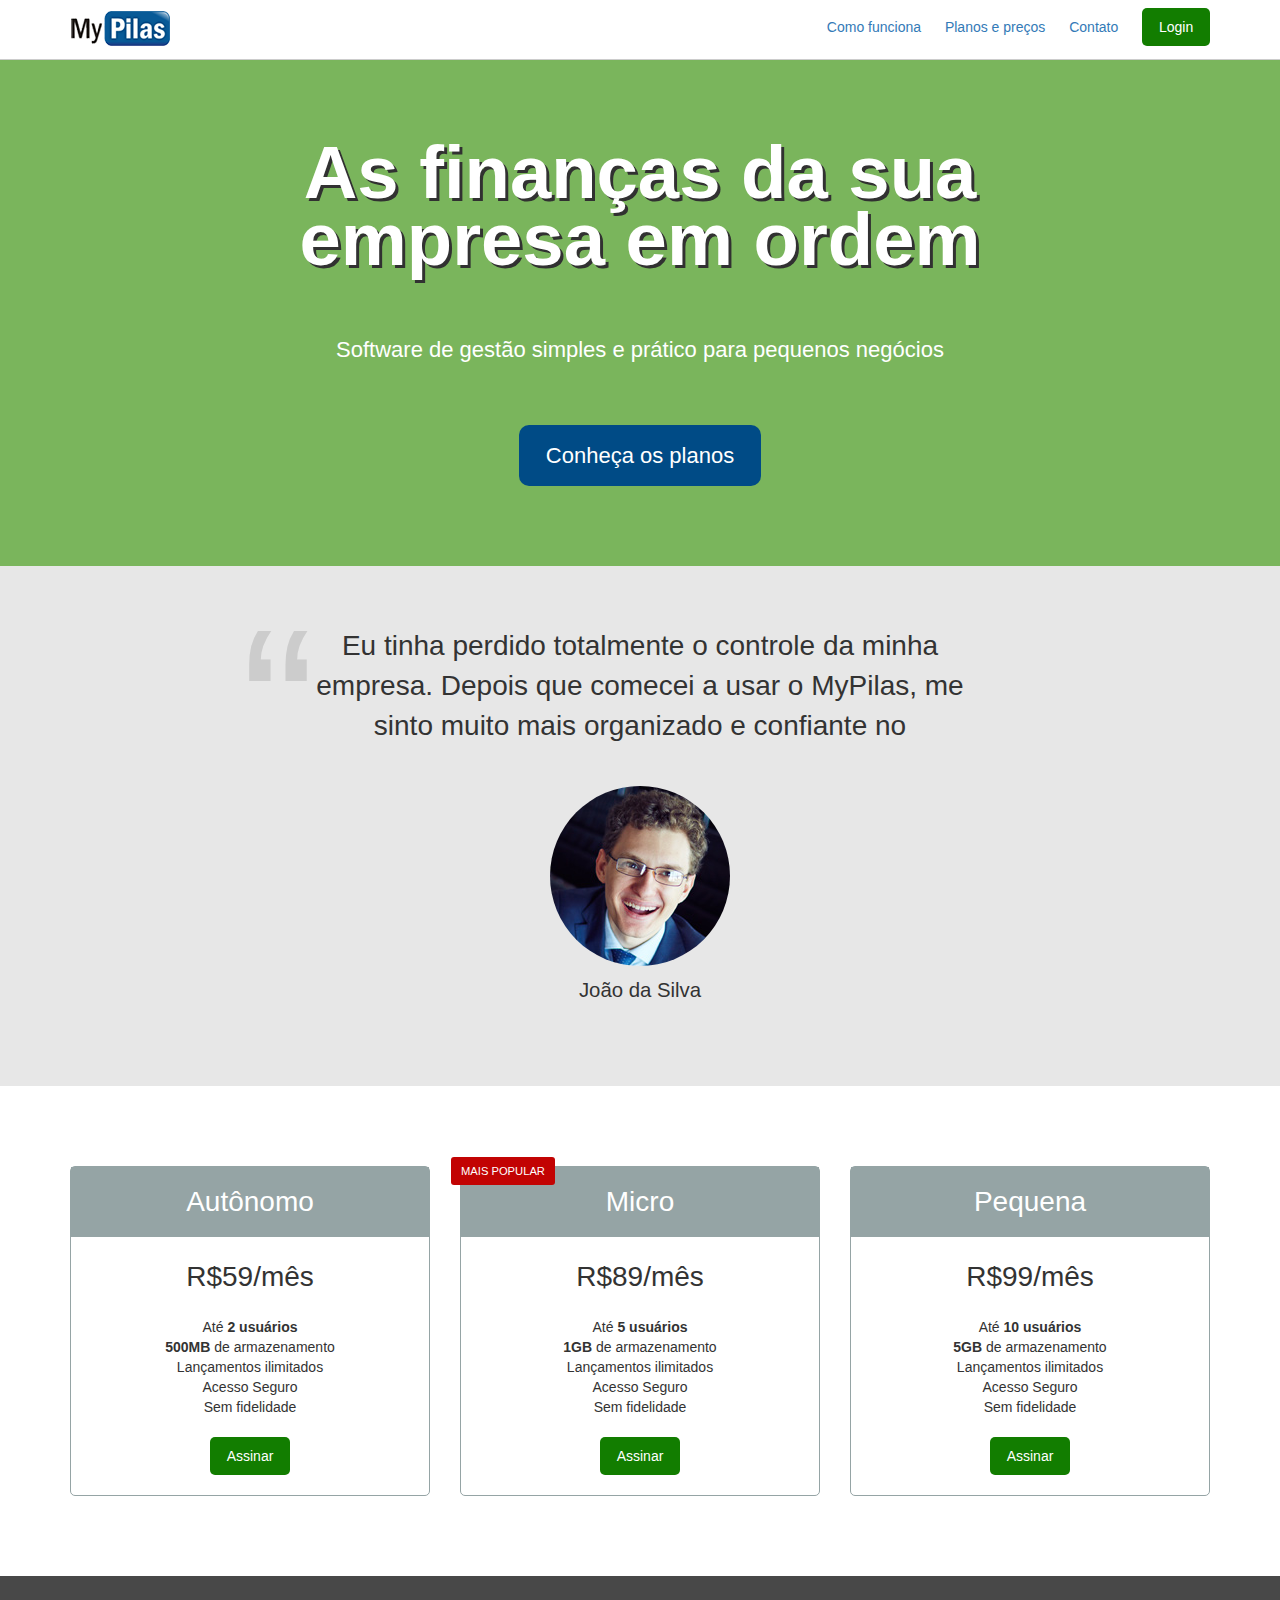
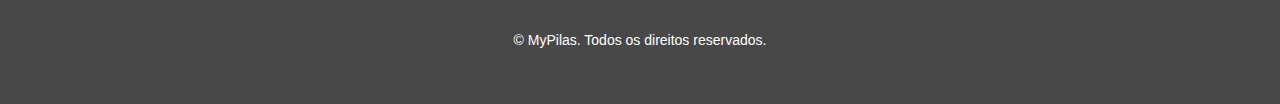
<file: index.html>
<!DOCTYPE html>
<html lang="pt-BR">
  <head>
    <meta charset="UTF-8" />
    <meta name="viewport" content="width=device-width, initial-scale=1.0" />
    <!-- <link rel="stylesheet" href="css/normalize.css" /> -->
    <!-- No Bootstrap já tem o normalize -->
    <link rel="stylesheet" href="css/bootstrap-grid.min.css" />
    <link rel="stylesheet" href="css/base.css" />
    <link rel="stylesheet" href="css/layout.css" />
    <link rel="stylesheet" href="css/componentes.css" />
    <title>MyPilas</title>
  </head>

  <body>
    <header class="layout-cabecalho layout-cabecalho--home">
      <div class="container">
        <nav class="navegacao">
          <a href="#chamada">
            <img
              src="imagens/logo.png"
              id="logo"
              width="100"
              height="35"
              title="MyPilas"
              alt="MyPilas"
            />
          </a>

          <div class="navegacao__menu">
            <button id="botao-chaveador" class="botao-chaveador"></button>

            <ul id="menu" class="menu">
              <li class="menu__item">
                <a href="#depoimento">Como funciona</a>
              </li>
              <li class="menu__item">
                <a href="#planos">Planos e preços</a>
              </li>
              <li class="menu__item">
                <a href="#chamada">Contato</a>
              </li>
              <li class="menu__item menu__item--botao">
                <a href="index.html" class="botao botao--login">Login</a>
              </li>
            </ul>
          </div>
        </nav>
      </div>
    </header>

    <section id="chamada" class="layout-chamada">
      <div class="container">
        <div class="chamada">
          <h1 class="chamada__titulo">As finanças da sua empresa em ordem</h1>
          <p class="chamada__subtitulo">
            Software de gestão simples e prático para pequenos negócios
          </p>
          <div class="chamada__acao">
            <a href="#planos" class="botao botao--principal">
              Conheça os planos
            </a>
          </div>
        </div>
      </div>
    </section>

    <div id="depoimento" class="layout-depoimento">
      <div class="container">
        <div class="depoimento">
          <blockquote>
            Eu tinha perdido totalmente o controle da minha empresa. Depois que
            comecei a usar o MyPilas, me sinto muito mais organizado e confiante
            no
          </blockquote>

          <div class="depoimento__autor">
            <img
              src="imagens/joao-da-silva.jpg"
              width="180"
              height="180"
              alt="João da Silva"
            />
            <p>João da Silva</p>
          </div>
        </div>
      </div>
    </div>

    <div id="planos" class="layout-planos">
      <div class="container">
        <div class="row">
          <div class="col-sm-4">
            <article class="plano">
              <h2 class="plano__cabecalho">Autônomo</h2>
              <div class="plano__preco">R$59/mês</div>
              <ul class="plano__caracteristicas">
                <li>Até <strong>2 usuários</strong></li>
                <li><strong>500MB</strong> de armazenamento</li>
                <li>Lançamentos ilimitados</li>
                <li>Acesso Seguro</li>
                <li>Sem fidelidade</li>
              </ul>
              <footer class="plano__rodape">
                <a class="botao botao--assinar" href="assine.html">Assinar</a>
              </footer>
            </article>
          </div>

          <div class="col-sm-4">
            <article class="plano plano--mais-popular">
              <h2 class="plano__cabecalho">Micro</h2>
              <div class="plano__preco">R$89/mês</div>
              <ul class="plano__caracteristicas">
                <li>Até <strong>5 usuários</strong></li>
                <li><strong>1GB</strong> de armazenamento</li>
                <li>Lançamentos ilimitados</li>
                <li>Acesso Seguro</li>
                <li>Sem fidelidade</li>
              </ul>
              <footer class="plano__rodape">
                <a class="botao botao--assinar" href="assine.html">Assinar</a>
              </footer>
            </article>
          </div>

          <div class="col-sm-4">
            <article style="margin-right: 0" class="plano ultimo-plano">
              <h2 class="plano__cabecalho">Pequena</h2>
              <div class="plano__preco">R$99/mês</div>
              <ul class="plano__caracteristicas">
                <li>Até <strong>10 usuários</strong></li>
                <li><strong>5GB</strong> de armazenamento</li>
                <li>Lançamentos ilimitados</li>
                <li>Acesso Seguro</li>
                <li>Sem fidelidade</li>
              </ul>
              <footer class="plano__rodape">
                <a class="botao botao--assinar" href="assine.html">Assinar</a>
              </footer>
            </article>
          </div>
        </div>
      </div>
    </div>

    <footer class="layout-rodape">
      <div id="" class="container">
        <!--HTML Entities-->
        <p>&copy; MyPilas. Todos os direitos reservados.</p>
      </div>
    </footer>

    <script src="js/app.js"></script>
  </body>
</html>
</file>
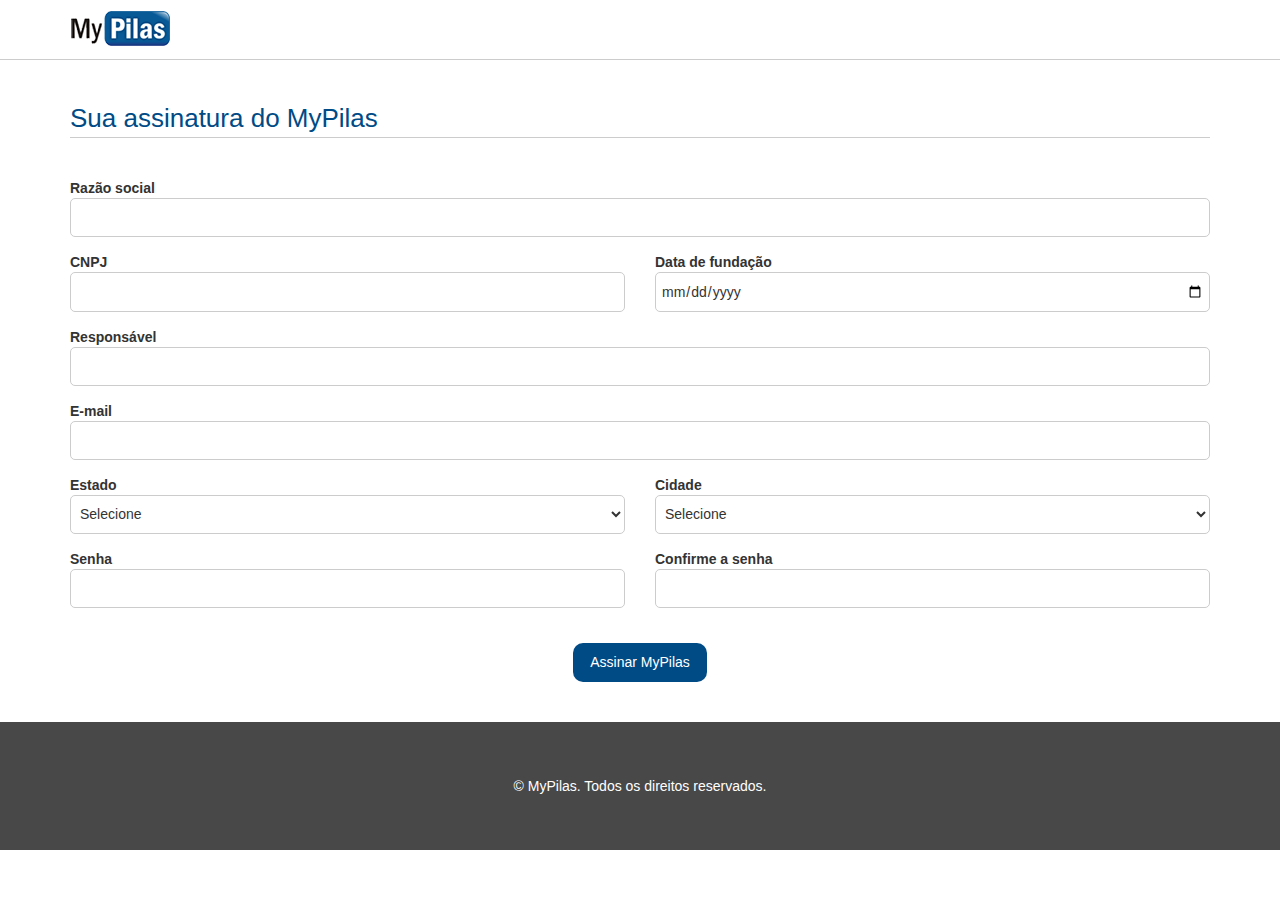
<file: assine.html>
<!DOCTYPE html>
<html lang="pt-BR">
  <head>
    <meta charset="utf-8" />
    <meta name="viewport" content="width=device-width, initial-scale=1" />

    <title>MyPilas</title>

    <link rel="stylesheet" href="css/bootstrap-grid.min.css" />
    <link rel="stylesheet" href="css/base.css" />
    <link rel="stylesheet" href="css/layout.css" />
    <link rel="stylesheet" href="css/componentes.css" />
  </head>

  <body>
    <header class="layout-cabecalho">
      <div class="container">
        <nav class="navegacao navegacao--assinatura">
          <a href="index.html"
            ><img src="imagens/logo.png" width="100" height="35" alt="MyPilas"
          /></a>
        </nav>
      </div>
    </header>

    <main class="layout-assinatura">
      <div class="container">
        <form action="#" method="post">
          <h1 class="titulo-formulario">Sua assinatura do MyPilas</h1>

          <div class="grupo-entrada">
            <label for="razao-social">Razão social</label>
            <input
              id="razao-social"
              name="razaoSocial"
              type="text"
              class="campo"
              required
            />
          </div>

          <div class="row">
            <div class="col-sm-6">
              <div class="grupo-entrada">
                <label for="cnpj">CNPJ</label>
                <input
                  id="cnpj"
                  name="cnpj"
                  type="text"
                  class="campo"
                  required
                />
              </div>
            </div>
            <div class="col-sm-6">
              <div class="grupo-entrada">
                <label for="data-nascimento">Data de fundação</label>
                <input
                  id="data-nascimento"
                  name="dataFundacao"
                  type="date"
                  class="campo"
                  required
                />
              </div>
            </div>
          </div>

          <div class="grupo-entrada">
            <label for="responsavel">Responsável</label>
            <input
              id="responsavel"
              name="responsavel"
              type="text"
              class="campo"
              required
            />
          </div>

          <div class="grupo-entrada">
            <label for="email">E-mail</label>
            <input id="email" type="email" class="campo" required />
          </div>

          <div class="row">
            <div class="col-sm-6">
              <div class="grupo-entrada">
                <label for="estado">Estado</label>
                <select id="estado" name="estado" class="campo">
                  <option>Selecione</option>
                  <option value="MG">Minas Gerais</option>
                  <option value="SP">São Paulo</option>
                  <option value="CE">Ceará</option>
                </select>
              </div>
            </div>
            <div class="col-sm-6">
              <div class="grupo-entrada">
                <label for="cidade">Cidade</label>
                <select id="cidade" class="campo">
                  <option>Selecione</option>
                  <option value="1">Uberlândia</option>
                  <option value="2">São Paulo</option>
                  <option value="3">Fortaleza</option>
                </select>
              </div>
            </div>
          </div>

          <div class="row">
            <div class="col-sm-6">
              <div class="grupo-entrada">
                <label for="senha">Senha</label>
                <input id="senha" type="password" class="campo" required />
              </div>
            </div>
            <div class="col-sm-6">
              <div class="grupo-entrada">
                <label for="confirmacao-senha">Confirme a senha</label>
                <input
                  id="confirmacao-senha"
                  type="password"
                  class="campo"
                  required
                />
              </div>
            </div>
          </div>

          <div style="text-align: center; margin-top: 20px">
            <input
              type="submit"
              value="Assinar MyPilas"
              class="botao botao--principal"
            />
          </div>
        </form>
      </div>
    </main>

    <footer class="layout-rodape">
      <div class="container">
        <p>&copy; MyPilas. Todos os direitos reservados.</p>
      </div>
    </footer>
  </body>
</html>
</file>
<file: css/base.css>
html {
  font-size: 62.5%;
}

body {
  margin: 0;
  font-family: Arial, Helvetica, sans-serif;
  font-size: 1.4rem;
}
</file>
<file: css/layout.css>
.layout-cabecalho {
  border-bottom: 1px solid #ccc;
  height: 60px;
  line-height: 55px;
  background-color: white;
}

.layout-cabecalho--home {
  position: fixed;
  top: 0;
  left: 0;
  right: 0;
  z-index: 999;
}

.layout-planos {
  padding: 80px 0;
}

.layout-chamada {
  padding: 80px 0;
  background-color: #7ab55c;
  margin-top: 60px;
}

.layout-depoimento {
  padding: 80px, 0;
  background-color: #e7e7e7;
}

.layout-rodape {
  padding: 40px 0;

  background-color: #484848;

  color: #fff;
  text-align: center;
}

.layout-assinatura {
  padding: 40px 0;
}

.layout-botao-assine {
  text-align: center;
  margin-top: 40px;
}
</file>
<file: css/componentes.css>
/*--------------------------*\
    PLANO
\*--------------------------*/
.plano {
  position: relative;
  border: 1px solid #95a4a5;
  font-size: 1.4rem;
  border-radius: 5px;
}

.plano--mais-popular::after {
  position: absolute;
  top: -10px;
  left: -10px;
  padding: 0 10px;
  background-color: #c20303;
  border-radius: 3px;
  color: white;
  font-size: 0.8em;
  line-height: 2.5;
  content: "MAIS POPULAR";
}

.plano__cabecalho {
  background-color: #95a4a5;
  color: white;
  text-align: center;
  line-height: 2.5;
  margin: 0;
  font-weight: normal;
  font-size: 2em;
}

.plano__preco {
  text-align: center;
  font-size: 2em;
  margin: 20px 0;
}

.plano__caracteristicas {
  list-style: none;
  padding: 0;
  margin: 20px 0;
  font-size: 1em;
}

.plano__caracteristicas > li {
  text-align: center;
}

.plano__rodape {
  text-align: center;
  padding-bottom: 20px;
}

@media (max-width: 749px) {
  .plano:not(.ultimo-plano) {
    margin-bottom: 40px;
  }
}

/*--------------------------*\
    BOTÃO
\*--------------------------*/

.botao {
  display: inline-block;
  background-color: #bbb;
  color: white;
  border: none;
  padding: 0.8em 1.2em;
  line-height: normal;
  font-size: 1em;
  text-decoration: none;
}

.botao:hover,
.botao:focus {
  background-color: #aaa;
  color: #fff;
  text-decoration: none;
}

.botao--assinar,
.botao--login {
  background-color: #127d00;
  border-radius: 5px;
}

.botao--assinar:hover,
.botao--assinar:focus,
.botao--login:hover,
.botao--login:focus {
  background-color: #0e6400;
}

.botao--principal {
  background-color: #004b86;
  border-radius: 10px;
}

.botao--principal:hover,
.botao--principal:focus {
  background-color: #003b6a;
}

/*--------------------------*\
    CHAMADA
\*--------------------------*/

.chamada {
  font-size: 1.6rem;
  text-align: center;
}

.chamada__titulo {
  margin: 0;

  color: #fff;

  font-size: 3.375em;
  line-height: 0.9;
  text-shadow: 3px 3px #313131;
}

.chamada__subtitulo {
  margin: 60px 0;

  color: #fff;

  font-size: 1em;
}

.chamada__acao {
  font-size: 1em;
}

@media (min-width: 992px) {
  .chamada {
    padding-left: 10%;
    padding-right: 10%;

    font-size: 2.2rem;
  }
}

/*--------------------------*\
    DEPOIMENTO
\*--------------------------*/

.depoimento {
  position: relative;
  font-size: 2.2rem;
  padding: 60px 0;
}

.depoimento > blockquote {
  position: relative;
  margin: 0;
  padding: 0 60px;
  text-align: center;
  font-size: 1em;
}

.depoimento > blockquote::before {
  position: absolute;
  left: 0;
  top: -0.35em;
  color: #ccc;
  font-size: 8em;
  content: "\201C";
}

.depoimento__autor {
  margin-top: 40px;

  text-align: center;
  font-size: 0.7272em;
}

.depoimento__autor > img {
  border-radius: 50%;
}

.depoimento__autor > p {
  margin-top: 10px;
}

@media (min-width: 992px) {
  .depoimento {
    padding-left: 15%;
    padding-right: 15%;

    font-size: 2.8rem;
  }
}

/*--------------------------*\
    NAVEGAÇÃO
\*--------------------------*/

.navegacao__menu {
  float: right;
}

/*--------------------------*\
    BOTAO-CHAVEADOR
\*--------------------------*/

.botao-chaveador {
  width: 24px;
  height: 24px;
  border: 0;
  margin-top: 16px;
  margin-right: 10px;
  background: none;
  background-image: url("../imagens/bars.png");
  outline: none;
}

@media (min-width: 992px) {
  .botao-chaveador {
    display: none;
  }
}

/*--------------------------*\
    MENU
\*--------------------------*/
.menu {
  margin: 0;
  font-size: 1.4rem;
  list-style: none;
}

@media (max-width: 991px) {
  .menu {
    position: fixed;
    top: 0;
    left: -250px;
    bottom: 0;

    width: 200px;
    padding: 20px;
    border-right: 1px solid #eee;
    background-color: #fbfbfb;

    overflow-y: auto;
    transition: all 0.2s ease-out;
  }

  .menu--exibindo {
    left: 0px;
  }

  .menu__item {
    display: block;
    line-height: 3;
  }

  .menu__item--botao {
    margin-top: 20px;
  }
}

@media (min-width: 992px) {
  .menu__item {
    display: inline-block;
    padding-right: 20px;
  }

  .menu__item:last-of-type {
    padding-right: 0px;
  }
}

/*--------------------*\
  TITULO-FORMULARIO
\*--------------------*/
.titulo-formulario {
  margin: 0;
  margin-bottom: 40px;

  border-bottom: 1px solid #ccc;

  font-size: 2.6rem;
  font-weight: normal;
  color: #004b86;
}

/*--------------------*\
  GRUPO-ENTRADA
\*--------------------*/
.grupo-entrada {
  margin-bottom: 15px;
}

.grupo-entrada > label {
  display: block;

  font-weight: bold;
}

/*--------------------*\
  CAMPO
\*--------------------*/
.campo {
  display: block;
  width: 100%;
  height: 2.8em;
  padding: 5px;
  border: 1px solid #ccc;
  border-radius: 5px;

  background-color: #fff;

  font-size: 1.4rem;
  outline: none;
}
</file>
